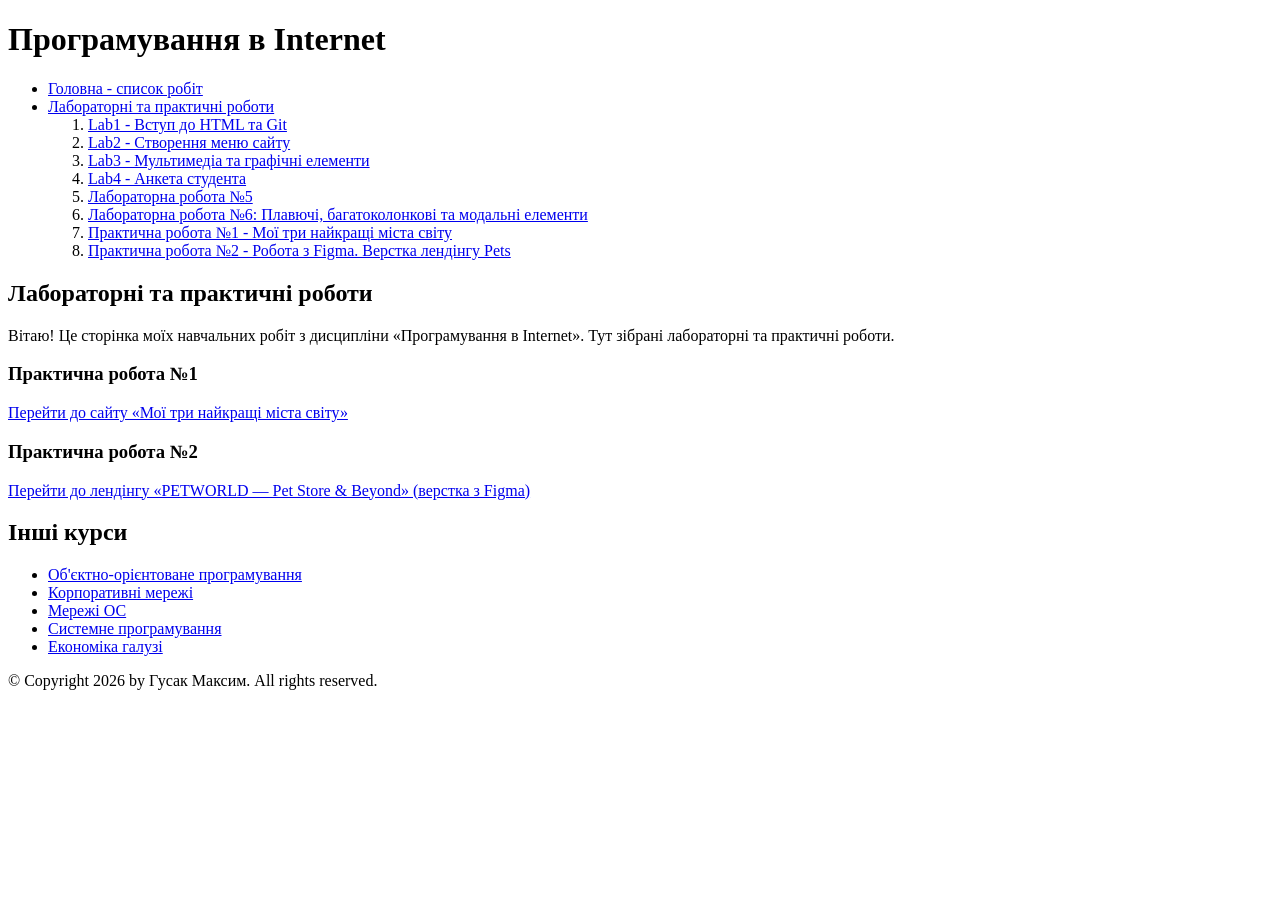
<file: index.html>
<!DOCTYPE html>
<html lang="uk">
<head>
    <meta charset="UTF-8">
    <meta name="viewport" content="width=device-width, initial-scale=1.0">
    <title>Головна - Список робіт студента</title>
</head>
<body>

    <header>
        <h1>Програмування в Internet</h1>

        <nav>
            <ul>
                <li><a href="index.html">Головна - список робіт</a></li>
                <li>
                    <a href="#labs-section">Лабораторні та практичні роботи</a>
                    <ol>
                        <li><a href="Lab1/index.html">Lab1 - Вступ до HTML та Git</a></li>
                        <li><a href="Lab2/index.html">Lab2 - Створення меню сайту</a></li>
                        <li><a href="Lab3/index.html">Lab3 - Мультимедіа та графічні елементи</a></li>
                        <li><a href="Lab4/index.html">Lab4 - Анкета студента</a></li>
                        <li><a href="Lab5/index.html">Лабораторна робота №5</a></li>
                        <li><a href="Lab6/index.html">Лабораторна робота №6: Плавючі, багатоколонкові та модальні елементи</a></li>
                        <li><a href="Prac1/index.html">Практична робота №1 - Мої три найкращі міста світу</a></li>
                        <li><a href="pw2/index.html">Практична робота №2 - Робота з Figma. Верстка лендінгу Pets</a></li>
                    </ol>
                </li>
            </ul>
        </nav>
    </header>

    <main>
        <article id="labs-section">
            <section>
                <h2>Лабораторні та практичні роботи</h2>
                <p>
                    Вітаю! Це сторінка моїх навчальних робіт
                    з дисципліни «Програмування в Internet».
                    Тут зібрані лабораторні та практичні роботи.
                </p>

                <h3>Практична робота №1</h3>
                <p>
                    <a href="Prac1/index.html">
                        Перейти до сайту «Мої три найкращі міста світу»
                    </a>
                </p>

                <h3>Практична робота №2</h3>
                <p>
                    <a href="pw2/index.html">
                        Перейти до лендінгу «PETWORLD — Pet Store &amp; Beyond» (верстка з Figma)
                    </a>
                </p>
            </section>
        </article>

        <aside>
            <h2>Інші курси</h2>
            <ul>
                <li><a href="https://w3schoolsua.github.io/java/java_oop.html#gsc.tab=0" target="_blank" rel="noopener noreferrer">Об'єктно-орієнтоване програмування</a></li>
                <li><a href="https://studfile.net/preview/5470625/page:3/" target="_blank" rel="noopener noreferrer">Корпоративні мережі</a></li>
                <li><a href="https://research.kr-labs.com.ua/osi-model/" target="_blank" rel="noopener noreferrer">Мережі ОС</a></li>
                <li><a href="https://foxminded.ua/systemne-prohramuvannia/" target="_blank" rel="noopener noreferrer">Системне програмування</a></li>
                <li><a href="https://ukrayinska.libretexts.org/%D0%A1%D0%BE%D1%86%D1%96%D0%B0%D0%BB%D1%8C%D0%BD%D1%96_%D0%BD%D0%B0%D1%83%D0%BA%D0%B8/%D0%95%D0%BA%D0%BE%D0%BD%D0%BE%D0%BC%D1%96%D0%BA%D0%B0/%D0%9A%D0%BD%D0%B8%D0%B3%D0%B0%3A_%D0%9F%D1%80%D0%B8%D0%BD%D1%86%D0%B8%D0%BF%D0%B8_%D0%BC%D0%B0%D0%BA%D1%80%D0%BE%D0%B5%D0%BA%D0%BE%D0%BD%D0%BE%D0%BC%D1%96%D0%BA%D0%B8/01%3A_%D0%95%D0%BA%D0%BE%D0%BD%D0%BE%D0%BC%D1%96%D0%BA%D0%B0/1.2%3A_%D0%93%D0%B0%D0%BB%D1%83%D0%B7%D1%8C_%D0%B5%D0%BA%D0%BE%D0%BD%D0%BE%D0%BC%D1%96%D0%BA%D0%B8" target="_blank" rel="noopener noreferrer">Економіка галузі</a></li>
            </ul>
        </aside>
    </main>

    <footer>
        <p>&copy; Copyright 2026 by Гусак Максим. All rights reserved.</p>
    </footer>

</body>
</html>
</file>
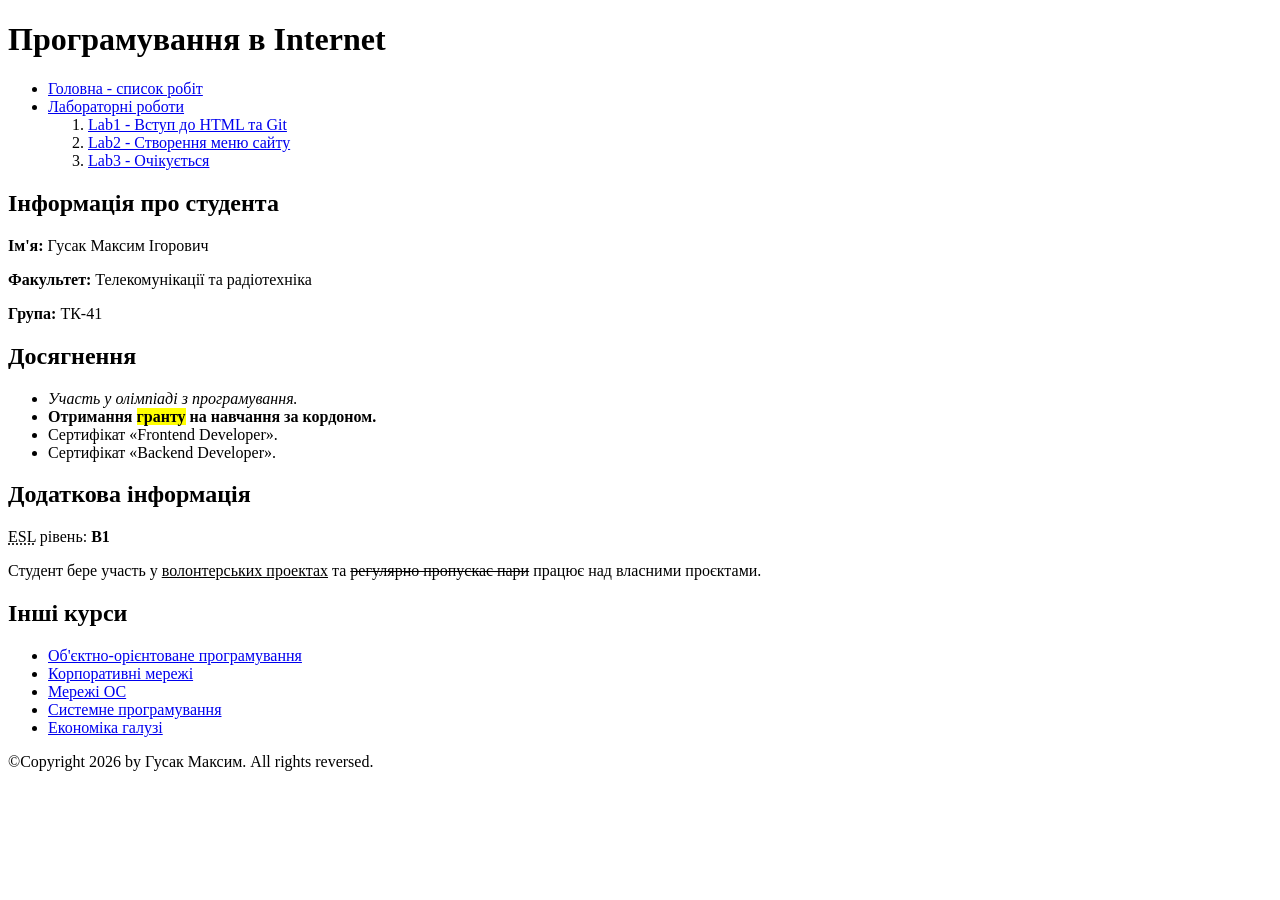
<file: Lab1/index.html>
<!DOCTYPE html>
<html lang="uk">
<head>
    <meta charset="UTF-8">
    <meta name="viewport" content="width=device-width, initial-scale=1.0">
    <title>Картка студента</title>
</head>
<body>

    <header>
        <h1>Програмування в Internet</h1>
        <nav>
            <ul>
                <li><a href="../index.html">Головна - список робіт</a></li>
                <li>
                    <a href="#labs-section">Лабораторні роботи</a>
                    <ol>
                        <li><a href="index.html">Lab1 - Вступ до HTML та Git</a></li>
                        <li><a href="../Lab2/index.html">Lab2 - Створення меню сайту</a></li>
                        <li><a href="#lab3">Lab3 - Очікується</a></li>
                    </ol>
                </li>
            </ul>
        </nav>
    </header>

    <main>
        <article id="labs-section">
            <section>
                <h2>Інформація про студента</h2>
                <p><strong>Ім'я:</strong> Гусак Максим Ігорович</p>
                <p><strong>Факультет:</strong> Телекомунікації та радіотехніка</p>
                <p><strong>Група:</strong> ТК-41</p>
            </section>

            <section>
                <h2>Досягнення</h2>
                <ul>
                    <li><em>Участь у олімпіаді з програмування.</em></li>
                    <li><strong>Отримання <mark>гранту</mark> на навчання за кордоном.</strong></li>
                    <li>Сертифікат <q>Frontend Developer</q>.</li>
                    <li>Сертифікат <q>Backend Developer</q>.</li>
                </ul>
            </section>

            <section>
                <h2>Додаткова інформація</h2>
                <p><abbr title="English as a Second Language">ESL</abbr> рівень: <strong>B1</strong></p>
                <p>Студент бере участь у <ins>волонтерських проектах</ins> та <del>регулярно пропускає пари</del> працює над власними проєктами.</p>
            </section>
        </article>

        <aside>
            <h2>Інші курси</h2>
            <ul>
                <li><a href="https://w3schoolsua.github.io/java/java_oop.html#gsc.tab=0" target="_blank">Об'єктно-орієнтоване програмування</a></li>
                <li><a href="https://studfile.net/preview/5470625/page:3/" target="_blank">Корпоративні мережі</a></li>
                <li><a href="https://research.kr-labs.com.ua/osi-model/" target="_blank">Мережі ОС</a></li>
                <li><a href="https://foxminded.ua/systemne-prohramuvannia/" target="_blank">Системне програмування</a></li>
                <li><a href="https://ukrayinska.libretexts.org/%D0%A1%D0%BE%D1%86%D1%96%D0%B0%D0%BB%D1%8C%D0%BD%D1%96_%D0%BD%D0%B0%D1%83%D0%BA%D0%B8/%D0%95%D0%BA%D0%BE%D0%BD%D0%BE%D0%BC%D1%96%D0%BA%D0%B0/%D0%9A%D0%BD%D0%B8%D0%B3%D0%B0%3A_%D0%9F%D1%80%D0%B8%D0%BD%D1%86%D0%B8%D0%BF%D0%B8_%D0%BC%D0%B0%D0%BA%D1%80%D0%BE%D0%B5%D0%BA%D0%BE%D0%BD%D0%BE%D0%BC%D1%96%D0%BA%D0%B8/01%3A_%D0%95%D0%BA%D0%BE%D0%BD%D0%BE%D0%BC%D1%96%D0%BA%D0%B0/1.2%3A_%D0%93%D0%B0%D0%BB%D1%83%D0%B7%D1%8C_%D0%B5%D0%BA%D0%BE%D0%BD%D0%BE%D0%BC%D1%96%D0%BA%D0%B8" target="_blank">Економіка галузі</a></li>
            </ul>
        </aside>
    </main>

    <footer>
        <p>&copy;Copyright 2026 by Гусак Максим. All rights reversed.</p>
    </footer>

</body>
</html>
</file>
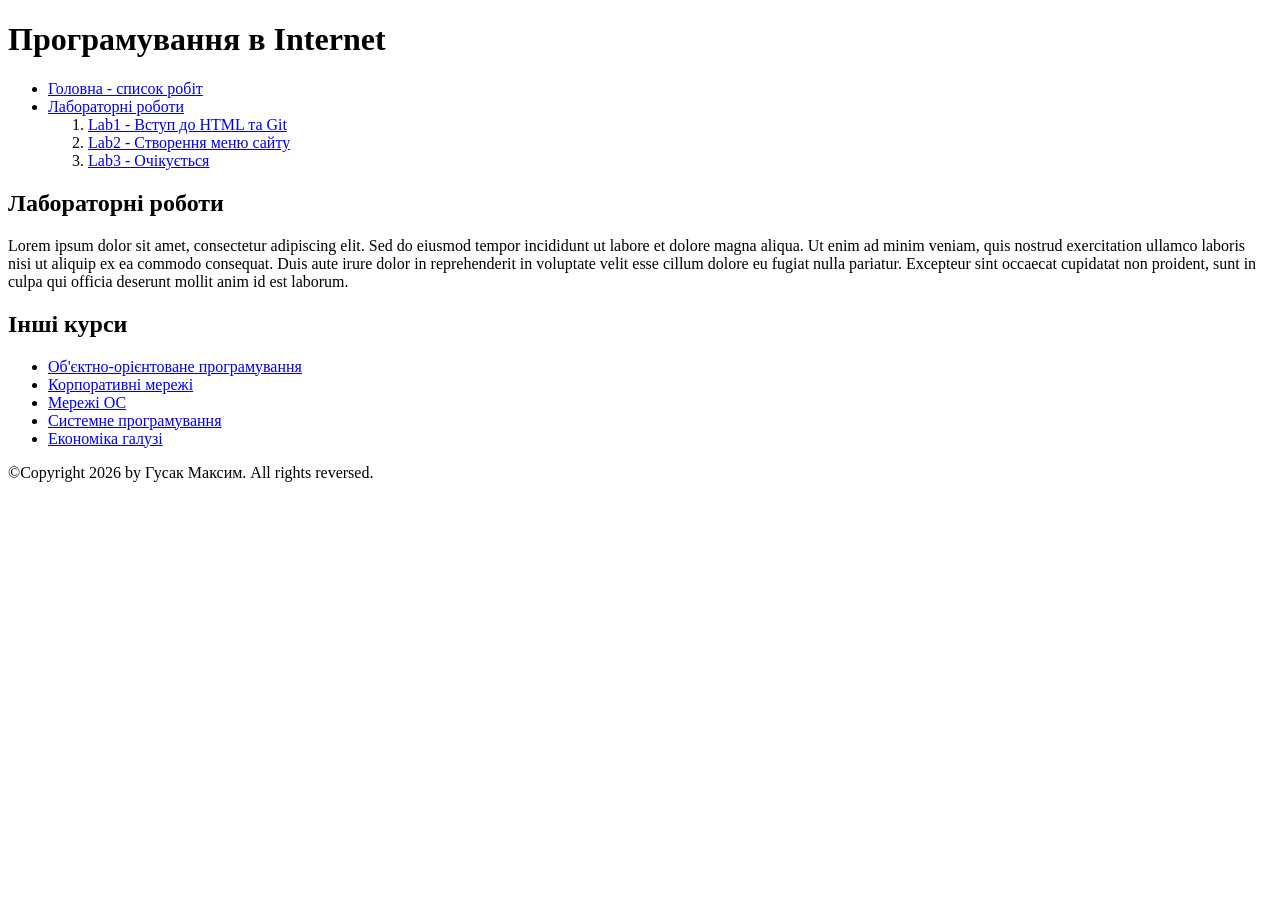
<file: Lab2/index.html>
<!DOCTYPE html>
<html lang="uk">
<head>
    <meta charset="UTF-8">
    <meta name="viewport" content="width=device-width, initial-scale=1.0">
    <title>Лабораторна робота №2 - Створення меню сайту</title>
</head>
<body>

    <header>
        <h1>Програмування в Internet</h1>
        <nav>
            <ul>
                <li><a href="../index.html">Головна - список робіт</a></li>
                <li>
                    <a href="#labs-section">Лабораторні роботи</a>
                    <ol>
                        <li><a href="../Lab1/index.html">Lab1 - Вступ до HTML та Git</a></li>
                        <li><a href="index.html">Lab2 - Створення меню сайту</a></li>
                        <li><a href="#lab3">Lab3 - Очікується</a></li>
                    </ol>
                </li>
            </ul>
        </nav>
    </header>

    <main>
        <article id="labs-section">
            <section>
                <h2>Лабораторні роботи</h2>
                <p>Lorem ipsum dolor sit amet, consectetur adipiscing elit. Sed do eiusmod tempor incididunt ut labore et dolore magna aliqua. Ut enim ad minim veniam, quis nostrud exercitation ullamco laboris nisi ut aliquip ex ea commodo consequat. Duis aute irure dolor in reprehenderit in voluptate velit esse cillum dolore eu fugiat nulla pariatur. Excepteur sint occaecat cupidatat non proident, sunt in culpa qui officia deserunt mollit anim id est laborum.</p>
            </section>
        </article>

        <aside>
            <h2>Інші курси</h2>
            <ul>
                <li><a href="https://w3schoolsua.github.io/java/java_oop.html#gsc.tab=0" target="_blank">Об'єктно-орієнтоване програмування</a></li>
                <li><a href="https://studfile.net/preview/5470625/page:3/" target="_blank">Корпоративні мережі</a></li>
                <li><a href="https://research.kr-labs.com.ua/osi-model/" target="_blank">Мережі ОС</a></li>
                <li><a href="https://foxminded.ua/systemne-prohramuvannia/" target="_blank">Системне програмування</a></li>
                <li><a href="https://ukrayinska.libretexts.org/%D0%A1%D0%BE%D1%86%D1%96%D0%B0%D0%BB%D1%8C%D0%BD%D1%96_%D0%BD%D0%B0%D1%83%D0%BA%D0%B8/%D0%95%D0%BA%D0%BE%D0%BD%D0%BE%D0%BC%D1%96%D0%BA%D0%B0/%D0%9A%D0%BD%D0%B8%D0%B3%D0%B0%3A_%D0%9F%D1%80%D0%B8%D0%BD%D1%86%D0%B8%D0%BF%D0%B8_%D0%BC%D0%B0%D0%BA%D1%80%D0%BE%D0%B5%D0%BA%D0%BE%D0%BD%D0%BE%D0%BC%D1%96%D0%BA%D0%B8/01%3A_%D0%95%D0%BA%D0%BE%D0%BD%D0%BE%D0%BC%D1%96%D0%BA%D0%B0/1.2%3A_%D0%93%D0%B0%D0%BB%D1%83%D0%B7%D1%8C_%D0%B5%D0%BA%D0%BE%D0%BD%D0%BE%D0%BC%D1%96%D0%BA%D0%B8" target="_blank">Економіка галузі</a></li>
            </ul>
        </aside>
    </main>

    <footer>
        <p>&copy;Copyright 2026 by Гусак Максим. All rights reversed.</p>
    </footer>

</body>
</html>
</file>
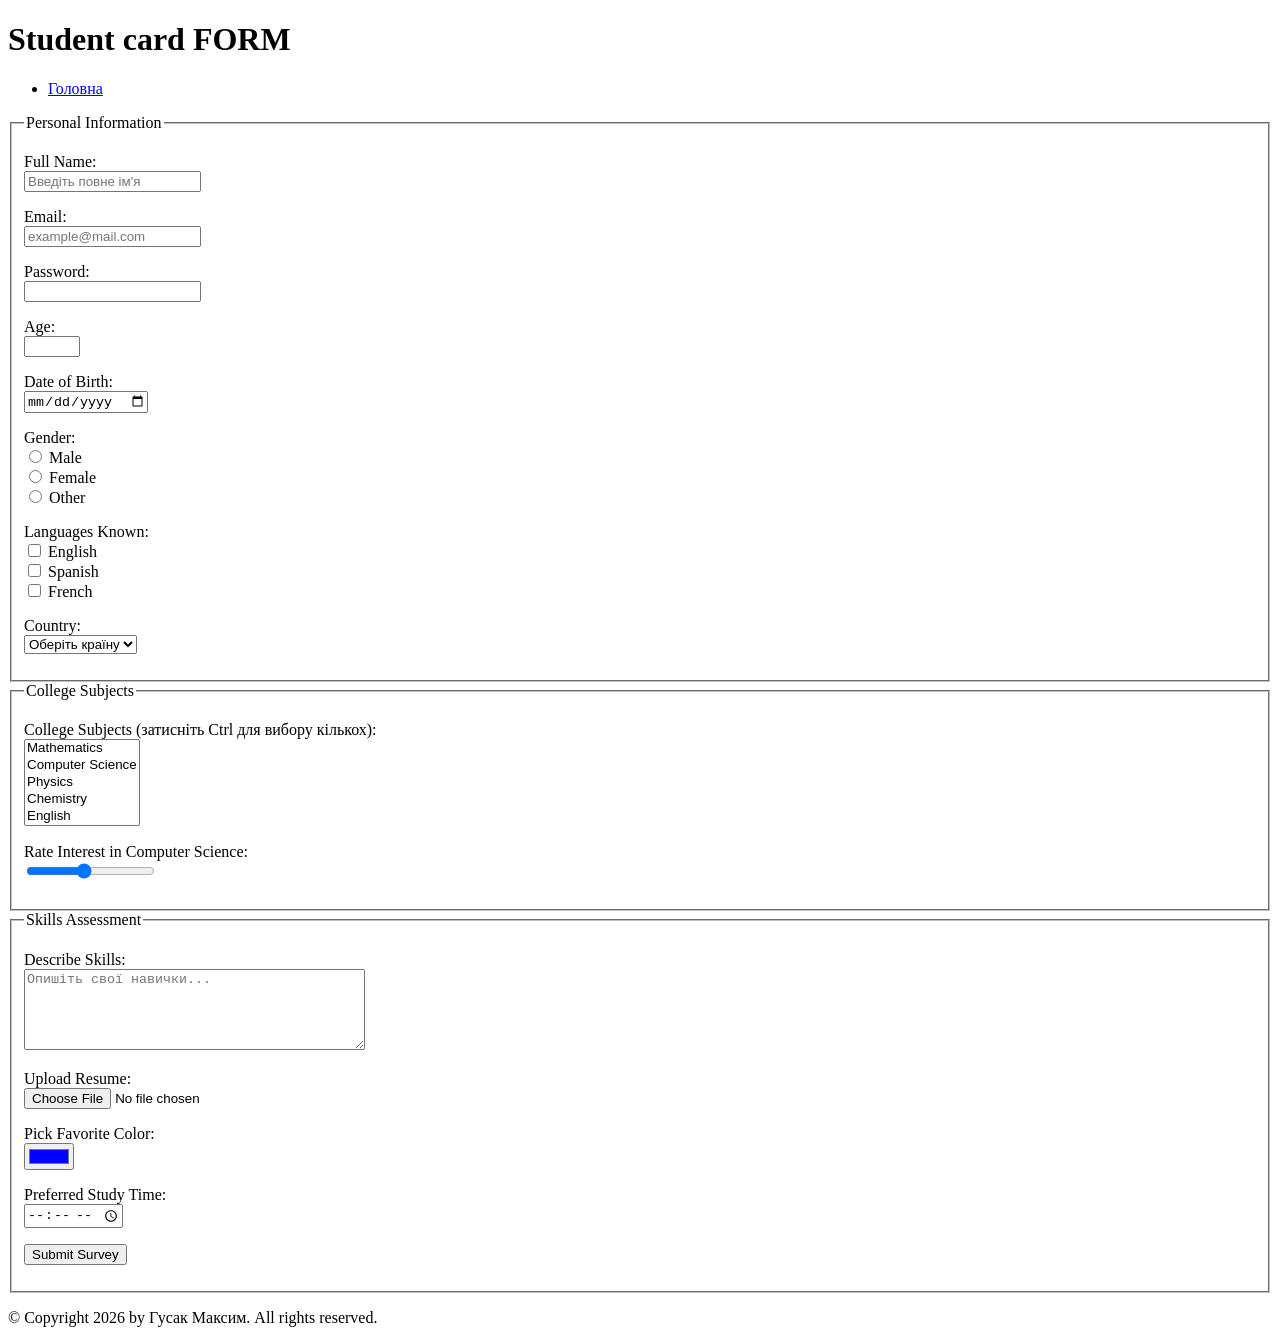
<file: Lab4/index.html>
<!DOCTYPE html>
<html lang="uk">
<head>
    <meta charset="UTF-8">
    <meta name="viewport" content="width=device-width, initial-scale=1.0">
    <title>Lab 4 - Анкета студента</title>
</head>
<body>

    <header>
        <h1>Student card FORM</h1>
        <nav>
            <ul>
                <li><a href="../index.html">Головна</a></li>
            </ul>
        </nav>
    </header>

    <main>
        <section>
            <form action="#" method="post" enctype="multipart/form-data">
                
                <fieldset>
                    <legend>Personal Information</legend>
                    
                    <p>
                        <label for="fullname">Full Name:</label><br>
                        <input type="text" id="fullname" name="fullname" placeholder="Введіть повне ім'я" required>
                    </p>

                    <p>
                        <label for="email">Email:</label><br>
                        <input type="email" id="email" name="email" placeholder="example@mail.com" required>
                    </p>

                    <p>
                        <label for="password">Password:</label><br>
                        <input type="password" id="password" name="password" required>
                    </p>

                    <p>
                        <label for="age">Age:</label><br>
                        <input type="number" id="age" name="age" min="16" max="100">
                    </p>

                    <p>
                        <label for="dob">Date of Birth:</label><br>
                        <input type="date" id="dob" name="dob">
                    </p>

                    <p>
                        <label>Gender:</label><br>
                        <input type="radio" id="gender_male" name="gender" value="Male">
                        <label for="gender_male">Male</label><br>
                        <input type="radio" id="gender_female" name="gender" value="Female">
                        <label for="gender_female">Female</label><br>
                        <input type="radio" id="gender_other" name="gender" value="Other">
                        <label for="gender_other">Other</label>
                    </p>

                    <p>
                        <label>Languages Known:</label><br>
                        <input type="checkbox" id="lang_en" name="languages" value="English">
                        <label for="lang_en">English</label><br>
                        <input type="checkbox" id="lang_es" name="languages" value="Spanish">
                        <label for="lang_es">Spanish</label><br>
                        <input type="checkbox" id="lang_fr" name="languages" value="French">
                        <label for="lang_fr">French</label>
                    </p>

                    <p>
                        <label for="country">Country:</label><br>
                        <select id="country" name="country">
                            <option value="">Оберіть країну</option>
                            <option value="Ukraine">Ukraine</option>
                            <option value="USA">USA</option>
                            <option value="UK">UK</option>
                            <option value="Germany">Germany</option>
                        </select>
                    </p>
                </fieldset>

                <fieldset>
                    <legend>College Subjects</legend>
                    
                    <p>
                        <label for="subjects">College Subjects (затисніть Ctrl для вибору кількох):</label><br>
                        <select id="subjects" name="subjects" multiple size="5">
                            <option value="Mathematics">Mathematics</option>
                            <option value="Computer Science">Computer Science</option>
                            <option value="Physics">Physics</option>
                            <option value="Chemistry">Chemistry</option>
                            <option value="English">English</option>
                        </select>
                    </p>

                    <p>
                        <label for="interest">Rate Interest in Computer Science:</label><br>
                        <input type="range" id="interest" name="interest" min="1" max="10" value="5">
                    </p>
                </fieldset>


                <fieldset>
                    <legend>Skills Assessment</legend>

                    <p>
                        <label for="skills">Describe Skills:</label><br>
                        <textarea id="skills" name="skills" rows="5" cols="40" placeholder="Опишіть свої навички..."></textarea>
                    </p>

                    <p>
                        <label for="resume">Upload Resume:</label><br>
                        <input type="file" id="resume" name="resume" accept=".pdf,.doc,.docx">
                    </p>

                    <p>
                        <label for="favcolor">Pick Favorite Color:</label><br>
                        <input type="color" id="favcolor" name="favcolor" value="#0000ff">
                    </p>

                    <p>
                        <label for="studytime">Preferred Study Time:</label><br>
                        <input type="time" id="studytime" name="studytime">
                    </p>

                    <p>
                        <input type="submit" value="Submit Survey">
                    </p>
                </fieldset>

            </form>
        </section>
    </main>

    <footer>
        <p>&copy; Copyright 2026 by Гусак Максим. All rights reserved.</p>
    </footer>

</body>
</html>
</file>
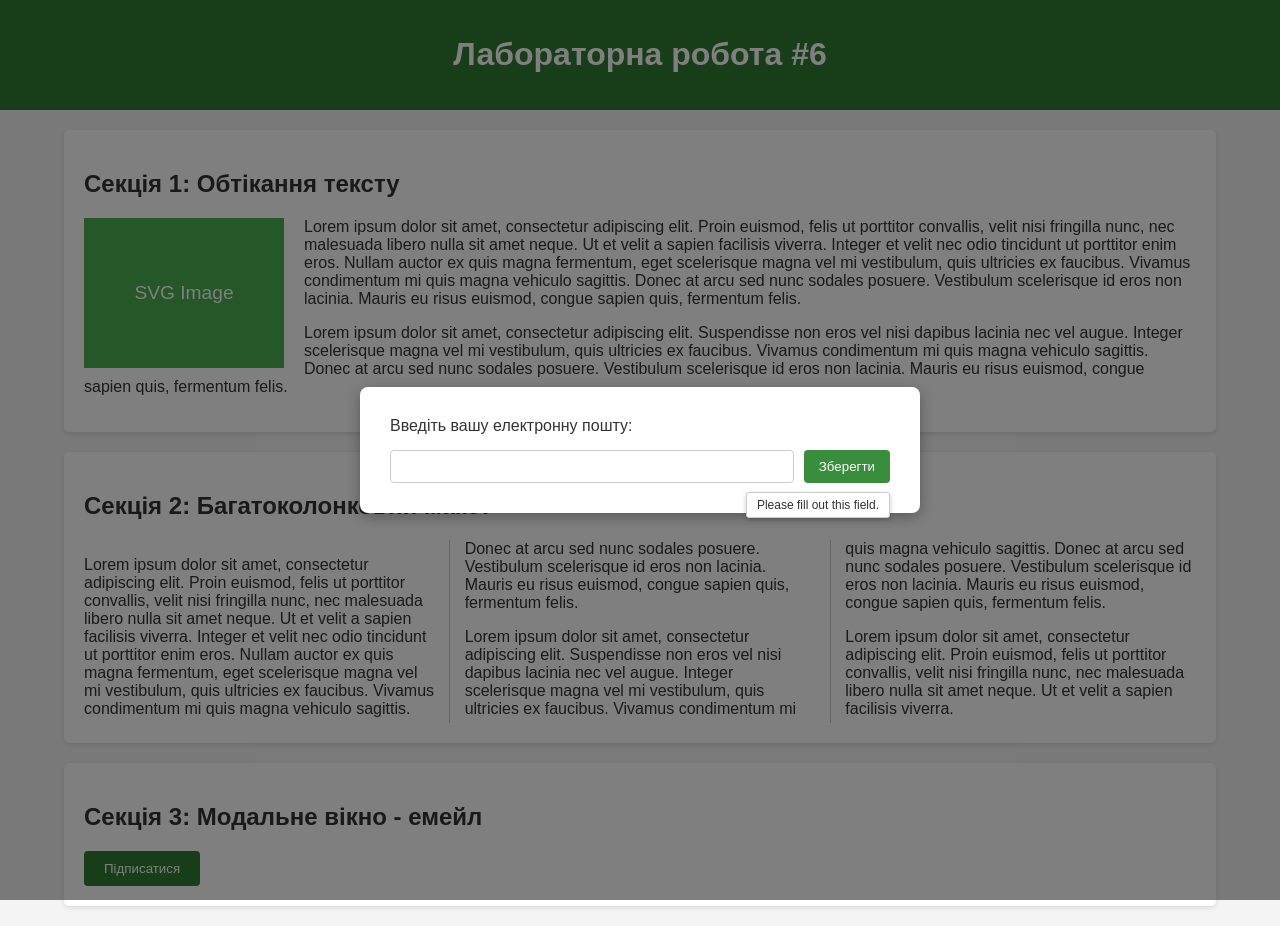
<file: Lab6/index.html>
<!DOCTYPE html>
<html lang="uk">
<head>
    <meta charset="UTF-8">
    <meta name="viewport" content="width=device-width, initial-scale=1.0">
    <title>Лабораторна робота №6 - Плавючі, багатоколонкові та модальні елементи</title>
    <link rel="stylesheet" href="css/styles.css">
</head>
<body>
    <header class="main-header">
        <h1>Лабораторна робота #6</h1>
    </header>

    <main class="container">
   
        <section class="section">
            <h2>Секція 1: Обтікання тексту</h2>
            <div class="clearfix">
                <img src="img/image.svg" alt="SVG Image" class="float-img">
                <p>Lorem ipsum dolor sit amet, consectetur adipiscing elit. Proin euismod, felis ut porttitor convallis, velit nisi fringilla nunc, nec malesuada libero nulla sit amet neque. Ut et velit a sapien facilisis viverra. Integer et velit nec odio tincidunt ut porttitor enim eros. Nullam auctor ex quis magna fermentum, eget scelerisque magna vel mi vestibulum, quis ultricies ex faucibus. Vivamus condimentum mi quis magna vehiculo sagittis. Donec at arcu sed nunc sodales posuere. Vestibulum scelerisque id eros non lacinia. Mauris eu risus euismod, congue sapien quis, fermentum felis.</p>
                <p>Lorem ipsum dolor sit amet, consectetur adipiscing elit. Suspendisse non eros vel nisi dapibus lacinia nec vel augue. Integer scelerisque magna vel mi vestibulum, quis ultricies ex faucibus. Vivamus condimentum mi quis magna vehiculo sagittis. Donec at arcu sed nunc sodales posuere. Vestibulum scelerisque id eros non lacinia. Mauris eu risus euismod, congue sapien quis, fermentum felis.</p>
            </div>
        </section>

        <!-- Секція 2: Багатоколонковий макет -->
        <section class="section">
            <h2>Секція 2: Багатоколонковий макет</h2>
            <div class="multicolumn">
                <p>Lorem ipsum dolor sit amet, consectetur adipiscing elit. Proin euismod, felis ut porttitor convallis, velit nisi fringilla nunc, nec malesuada libero nulla sit amet neque. Ut et velit a sapien facilisis viverra. Integer et velit nec odio tincidunt ut porttitor enim eros. Nullam auctor ex quis magna fermentum, eget scelerisque magna vel mi vestibulum, quis ultricies ex faucibus. Vivamus condimentum mi quis magna vehiculo sagittis. Donec at arcu sed nunc sodales posuere. Vestibulum scelerisque id eros non lacinia. Mauris eu risus euismod, congue sapien quis, fermentum felis.</p>
                <p>Lorem ipsum dolor sit amet, consectetur adipiscing elit. Suspendisse non eros vel nisi dapibus lacinia nec vel augue. Integer scelerisque magna vel mi vestibulum, quis ultricies ex faucibus. Vivamus condimentum mi quis magna vehiculo sagittis. Donec at arcu sed nunc sodales posuere. Vestibulum scelerisque id eros non lacinia. Mauris eu risus euismod, congue sapien quis, fermentum felis.</p>
                <p>Lorem ipsum dolor sit amet, consectetur adipiscing elit. Proin euismod, felis ut porttitor convallis, velit nisi fringilla nunc, nec malesuada libero nulla sit amet neque. Ut et velit a sapien facilisis viverra.</p>
            </div>
        </section>

        <section class="section">
            <h2>Секція 3: Модальне вікно - емейл</h2>
            <button id="openModalBtn" class="btn">Підписатися</button>
        </section>
    </main>

    <div id="modalOverlay" class="modal-overlay">
        <div class="modal-content">
            <form>
                <label for="email">Введіть вашу електронну пошту:</label>
                <div class="form-group">
                    <input type="email" id="email" required placeholder="">
                    <button type="submit" class="btn-submit">Зберегти</button>
                    <div class="tooltip">Please fill out this field.</div>
                </div>
            </form>
        </div>
    </div>
</body>
</html>
</file>
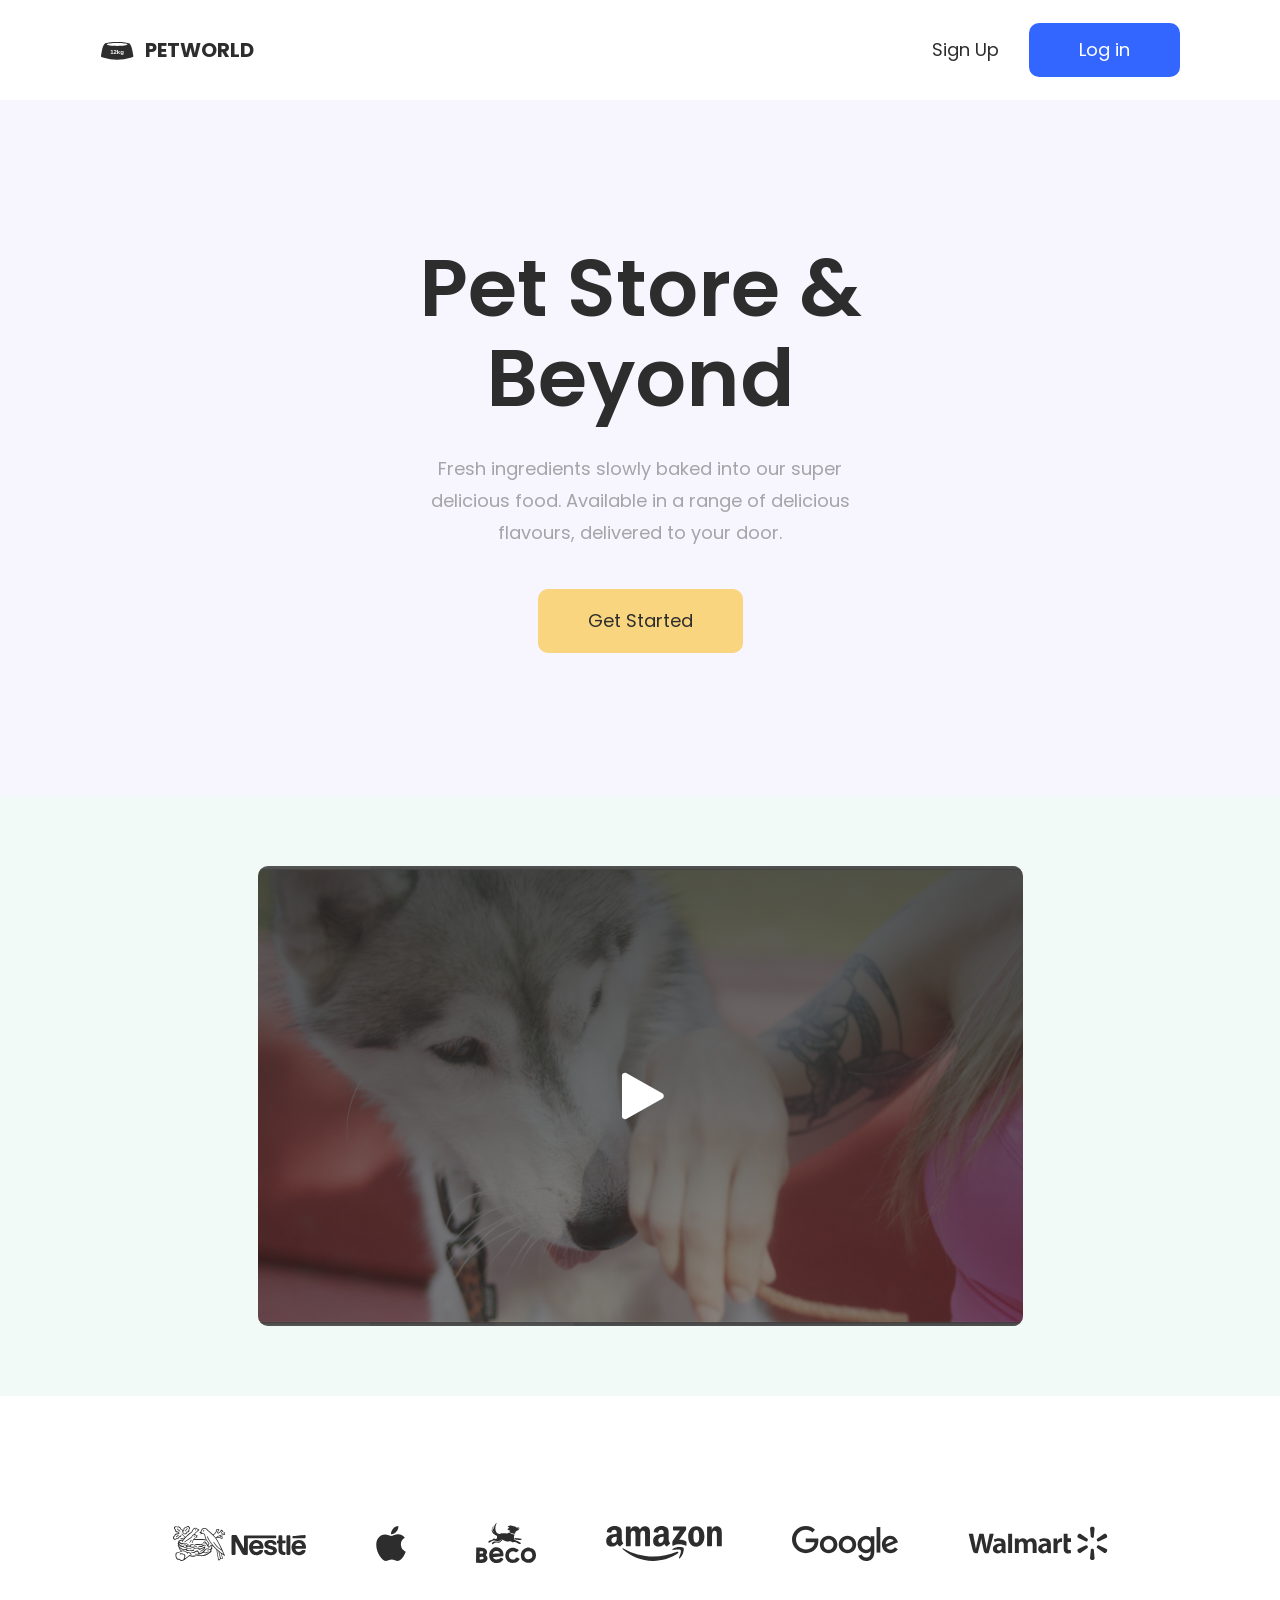
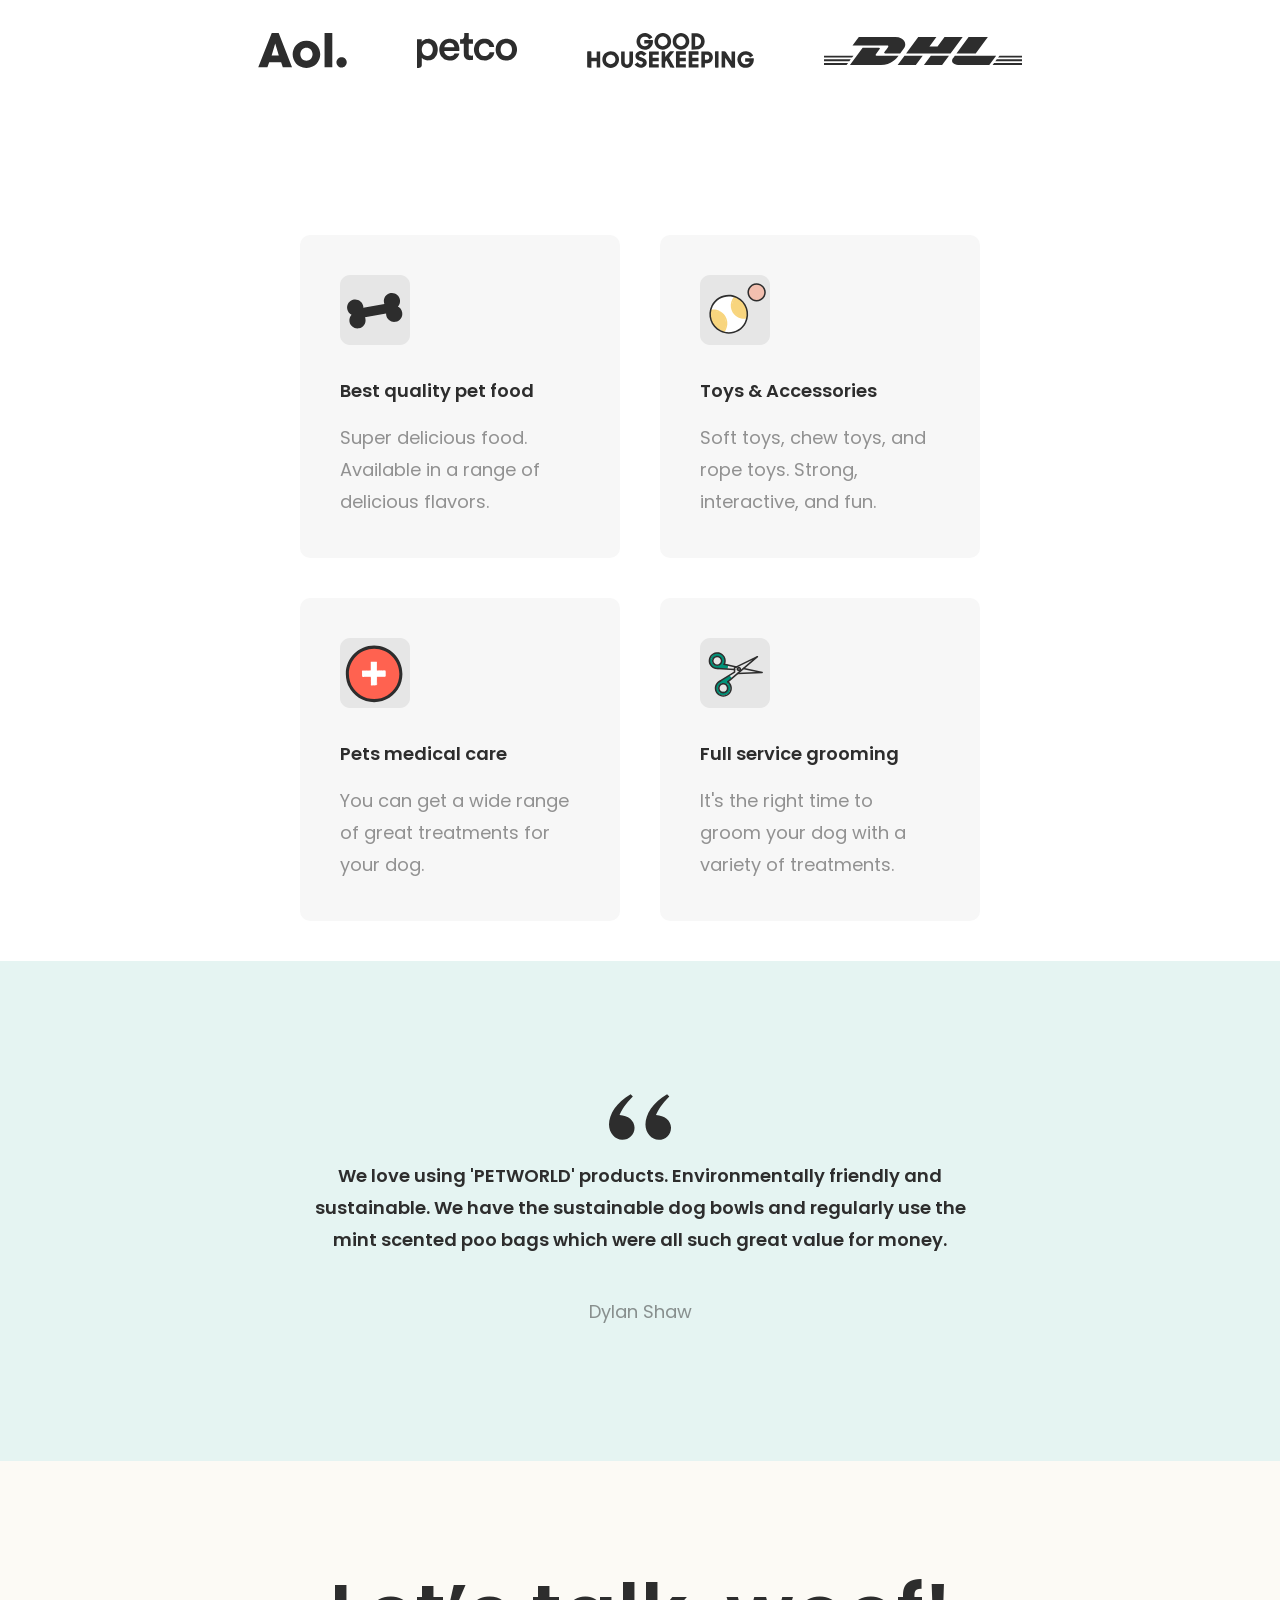
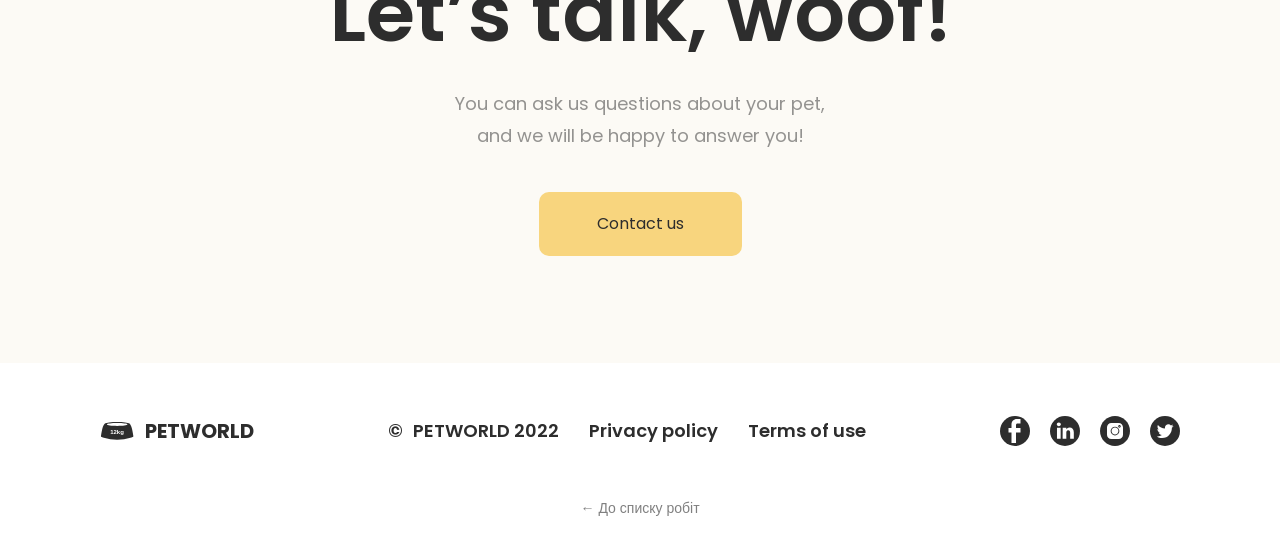
<file: pw2/index.html>
<!DOCTYPE html>
<html lang="en">
<head>
    <meta charset="UTF-8">
    <meta name="viewport" content="width=device-width, initial-scale=1.0">
    <meta name="description" content="PETWORLD — Pet Store & Beyond. Практична робота №2: верстка лендінгу Pets за макетом Figma.">
    <title>PETWORLD | Pet Store &amp; Beyond</title>
    <link rel="icon" href="assets/logo.svg" type="image/svg+xml">
    <link rel="preconnect" href="https://fonts.googleapis.com">
    <link rel="preconnect" href="https://fonts.gstatic.com" crossorigin>
    <link href="https://fonts.googleapis.com/css2?family=Poppins:wght@400;600;700&display=swap" rel="stylesheet">
    <link rel="stylesheet" href="css/style.css">
</head>
<body>


    <header class="top-bar">
        <a class="logo" href="index.html" aria-label="PETWORLD — на головну">
            <img src="assets/logo.svg" alt="" width="35" height="35">
            <span class="logo__text">Petworld</span>
        </a>

        <nav class="top-bar__actions" aria-label="Обліковий запис">
            <a class="top-bar__link" href="#cta">Sign Up</a>
            <a class="btn btn--blue" href="#cta">Log in</a>
        </nav>
    </header>

    <main>
    
        <section class="hero">
            <div class="hero__content">
                <h1 class="hero__title">Pet Store &amp; Beyond</h1>
                <p class="hero__subtitle">Fresh ingredients slowly baked into our super delicious food. Available in a range of delicious flavours, delivered to your door.</p>
                <a class="btn btn--yellow" href="#features">Get Started</a>
            </div>
        </section>


        <section class="video" aria-label="Відео про магазин">
            <div class="video__frame">
                <img class="video__cover" src="assets/video-cover@2x.jpg" alt="Відео: як ми готуємо корм для тварин" width="765" height="460">
                <button class="video__play" type="button" aria-label="Відтворити відео">
                    <img src="assets/play.svg" alt="" width="51" height="46">
                </button>
            </div>
        </section>


        <section class="logos" aria-label="Наші партнери">
            <ul class="logos__row">
                <li><img src="assets/logo-nestle.svg" alt="Nestlé" width="133" height="35"></li>
                <li><img src="assets/logo-apple.svg" alt="Apple" width="30" height="35"></li>
                <li><img src="assets/logo-beco.svg" alt="Beco" width="60" height="40"></li>
                <li><img src="assets/logo-amazon.svg" alt="Amazon" width="116" height="35"></li>
                <li><img src="assets/logo-google.svg" alt="Google" width="106" height="35"></li>
                <li><img src="assets/logo-walmart.svg" alt="Walmart" width="140" height="35"></li>
            </ul>
            <ul class="logos__row">
                <li><img src="assets/logo-aol.svg" alt="Aol." width="89" height="35"></li>
                <li><img src="assets/logo-petco.svg" alt="Petco" width="100" height="35"></li>
                <li><img src="assets/logo-goodhousekeeping.svg" alt="Good Housekeeping" width="167" height="35"></li>
                <li><img src="assets/logo-dhl.svg" alt="DHL" width="198" height="28"></li>
            </ul>
        </section>


        <section class="features" id="features" aria-label="Наші послуги">
            <div class="features__grid">
                <article class="card">
                    <img class="card__icon" src="assets/icon-food.svg" alt="" width="70" height="70">
                    <div class="card__text">
                        <h2 class="card__title">Best quality pet food</h2>
                        <p class="card__subtitle">Super delicious food. Available in a range of delicious flavors.</p>
                    </div>
                </article>

                <article class="card">
                    <img class="card__icon" src="assets/icon-toys.svg" alt="" width="70" height="70">
                    <div class="card__text">
                        <h2 class="card__title">Toys &amp; Accessories</h2>
                        <p class="card__subtitle">Soft toys, chew toys, and rope toys. Strong, interactive, and fun.</p>
                    </div>
                </article>

                <article class="card">
                    <img class="card__icon" src="assets/icon-medical.svg" alt="" width="70" height="70">
                    <div class="card__text">
                        <h2 class="card__title">Pets medical care</h2>
                        <p class="card__subtitle">You can get a wide range of great treatments for your dog.</p>
                    </div>
                </article>

                <article class="card">
                    <img class="card__icon" src="assets/icon-grooming.svg" alt="" width="70" height="70">
                    <div class="card__text">
                        <h2 class="card__title">Full service grooming</h2>
                        <p class="card__subtitle">It's the right time to groom your dog with a variety of treatments.</p>
                    </div>
                </article>
            </div>
        </section>

        <!-- User Feedback 1280px: відгук -->
        <section class="feedback" aria-label="Відгук клієнта">
            <figure class="feedback__content">
                <img class="feedback__icon" src="assets/quote.svg" alt="" width="62" height="46">
                <blockquote class="feedback__text">
                    <p>We love using 'PETWORLD' products. Environmentally friendly and sustainable. We have the sustainable dog bowls and regularly use the mint scented poo bags which were all such great value for money.</p>
                </blockquote>
                <figcaption class="feedback__author">Dylan Shaw</figcaption>
            </figure>
        </section>

 
        <section class="cta" id="cta">
            <div class="cta__text">
                <h2 class="cta__title">Let’s talk, woof!</h2>
                <p class="cta__subtitle">You can ask us questions about your pet, and we will be happy to answer you!</p>
            </div>
            <a class="btn btn--yellow btn--small-text" href="mailto:info@petworld.example">Contact us</a>
        </section>
    </main>

    <footer class="footer">
        <a class="logo" href="index.html" aria-label="PETWORLD — на головну">
            <img src="assets/logo.svg" alt="" width="35" height="35">
            <span class="logo__text">Petworld</span>
        </a>

        <ul class="footer__links">
            <li class="footer__copy"><span class="footer__copy-sign">&copy;</span> PETWORLD 2022</li>
            <li><a href="#">Privacy policy</a></li>
            <li><a href="#">Terms of use</a></li>
        </ul>

        <ul class="footer__socials" aria-label="Соцмережі">
            <li><a href="#" aria-label="Facebook"><img src="assets/facebook.svg" alt="" width="30" height="30"></a></li>
            <li><a href="#" aria-label="LinkedIn"><img src="assets/linkedin.svg" alt="" width="30" height="30"></a></li>
            <li><a href="#" aria-label="Instagram"><img src="assets/instagram.svg" alt="" width="30" height="30"></a></li>
            <li><a href="#" aria-label="Twitter"><img src="assets/twitter.svg" alt="" width="30" height="30"></a></li>
        </ul>
    </footer>

    <p class="back-link"><a href="../index.html">← До списку робіт</a></p>

</body>
</html>
</file>
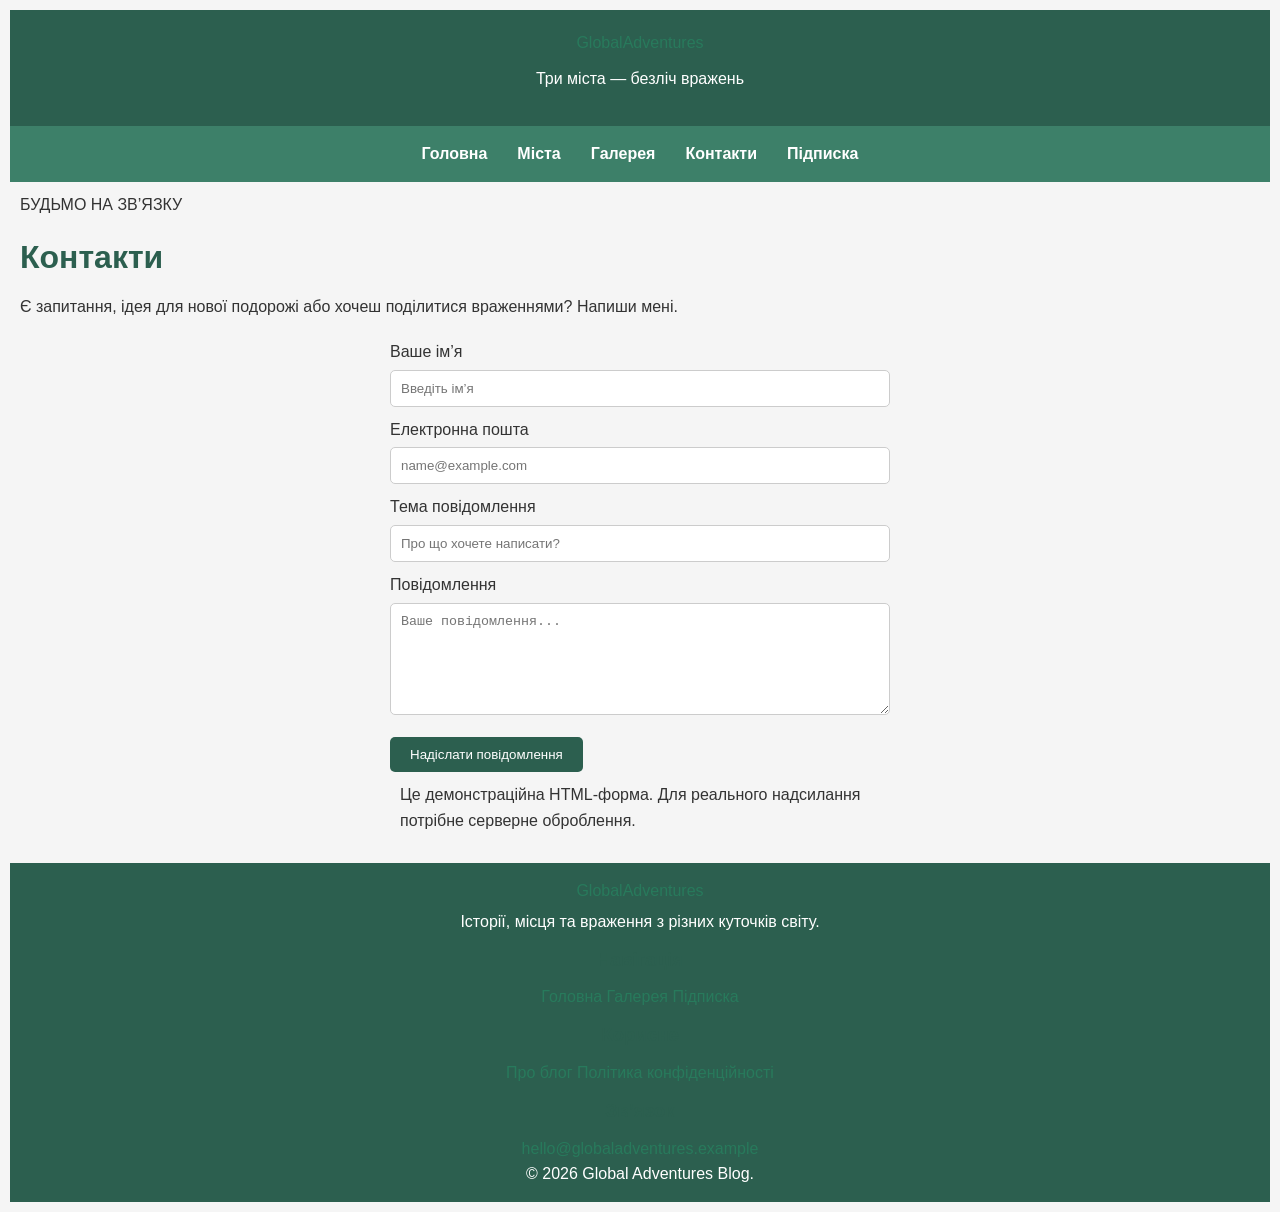
<file: Prac1/contact.html>
<!DOCTYPE html>
<html lang="uk">
<head>
    <meta charset="UTF-8">
    <meta name="viewport" content="width=device-width, initial-scale=1.0">
    <title>Контакти | Global Adventures</title>
    <link rel="icon" href="favicon.svg" type="image/svg+xml">
    <link rel="stylesheet" href="css/style.css">
</head>
<body>

<header class="site-header">
    <div class="container header-inner">
        <a class="logo" href="index.html">Global<span>Adventures</span></a>
        <p class="header-note">Три міста — безліч вражень</p>
    </div>
</header>

<nav class="main-nav" aria-label="Головна навігація">
    <div class="container">
        <ul>
            <li><a href="index.html">Головна</a></li>
            <li><a href="index.html#cities">Міста</a></li>
            <li><a href="gallery.html">Галерея</a></li>
            <li><a class="active" href="contact.html">Контакти</a></li>
            <li><a href="subscribe.html">Підписка</a></li>
        </ul>
    </div>
</nav>

<main class="container section form-page" id="contact">
    <div class="section-heading">
        <p class="eyebrow">БУДЬМО НА ЗВ’ЯЗКУ</p>
        <h1>Контакти</h1>
        <p>Є запитання, ідея для нової подорожі або хочеш поділитися враженнями? Напиши мені.</p>
    </div>

    <form class="site-form" action="#" method="post">

        <div class="form-group">
            <label for="name">Ваше ім’я</label>
            <input
                type="text"
                id="name"
                name="name"
                placeholder="Введіть ім’я"
                required
            >
        </div>

        <div class="form-group">
            <label for="email">Електронна пошта</label>
            <input
                type="email"
                id="email"
                name="email"
                placeholder="name@example.com"
                required
            >
        </div>

        <div class="form-group">
            <label for="subject">Тема повідомлення</label>
            <input
                type="text"
                id="subject"
                name="subject"
                placeholder="Про що хочете написати?"
                required
            >
        </div>

        <div class="form-group">
            <label for="message">Повідомлення</label>
            <textarea
                id="message"
                name="message"
                rows="6"
                placeholder="Ваше повідомлення..."
                required
            ></textarea>
        </div>

        <button class="button" type="submit">Надіслати повідомлення</button>

        <p class="form-note">
            Це демонстраційна HTML-форма. Для реального надсилання потрібне серверне оброблення.
        </p>

    </form>
</main>

<footer class="site-footer">
    <div class="container footer-grid">

        <div>
            <a class="logo footer-logo" href="index.html">Global<span>Adventures</span></a>
            <p>Історії, місця та враження з різних куточків світу.</p>
        </div>

        <div>
            <h3>Навігація</h3>
            <a href="index.html">Головна</a>
            <a href="gallery.html">Галерея</a>
            <a href="subscribe.html">Підписка</a>
        </div>

        <div>
            <h3>Корисне</h3>
            <a href="#">Про блог</a>
            <a href="#">Політика конфіденційності</a>
        </div>

        <div>
            <h3>Зв’язок</h3>
            <a href="mailto:hello@globaladventures.example">
                hello@globaladventures.example
            </a>
        </div>

    </div>

    <div class="container copyright">
        © 2026 Global Adventures Blog.
    </div>
</footer>

</body>
</html>
</file>
<file: Lab6/css/styles.css>
body {
    font-family: Arial, sans-serif;
    margin: 0; padding: 0;
    background-color: #f4f4f4; color: #333;
}
.main-header {
    background-color: #2e7d32; color: white;
    text-align: center; padding: 15px; margin-bottom: 20px;
}
.container {
    width: 90%; max-width: 1200px; margin: 0 auto;
}
.section {
    background: white; padding: 20px;
    margin-bottom: 20px; border-radius: 5px;
    box-shadow: 0 2px 5px rgba(0,0,0,0.1);
}
.float-img {
    float: left; width: 200px; height: 150px;
    background-color: #2e7d32; margin-right: 20px;
    margin-bottom: 10px;
    object-fit: cover;
}
.clearfix::after {
    content: ""; clear: both; display: table;
}
.multicolumn {
    column-count: 3; column-gap: 30px;
    column-rule: 1px solid #ccc;
}
.btn {
    background-color: #2e7d32; color: white;
    padding: 10px 20px; border: none;
    border-radius: 4px; cursor: pointer;
}
.btn:hover { background-color: #1b5e20; }
.modal-overlay {
    display: flex; position: fixed;
    top: 0; left: 0; width: 100%; height: 100%;
    background-color: rgba(0, 0, 0, 0.5);
    justify-content: center; align-items: center;
    z-index: 1000;
}
.modal-content {
    background: white; padding: 30px;
    border-radius: 8px; width: 500px;
    box-shadow: 0 4px 15px rgba(0,0,0,0.3);
    position: relative;
}
.form-group {
    display: flex; gap: 10px; margin-top: 15px;
    position: relative;
}
.form-group input[type="email"] {
    flex: 1; padding: 8px;
    border: 1px solid #ccc; border-radius: 4px;
}
.btn-submit {
    background-color: #388e3c; color: white;
    border: none; padding: 8px 15px;
    border-radius: 4px; cursor: pointer;
}
.tooltip {
    position: absolute; bottom: -35px; right: 0;
    background: white; border: 1px solid #ccc;
    padding: 5px 10px; font-size: 12px;
    box-shadow: 0 2px 5px rgba(0,0,0,0.2);
    border-radius: 3px;
}
</file>
<file: pw2/css/style.css>
/* =========================================================
   Практична робота №2 — Верстка лендінгу «Pets» (Figma: Landing Page UI Kit)
   Значення кольорів, шрифтів і відступів взято з панелі Properties макету
   (фрейми «Pets 1280px» та «Pets 360px»).
   ========================================================= */

/* ---------- Змінні (Color styles / Text styles макету) ---------- */
:root {
    --color-text: #2D2D2D;      /* Text color */
    --color-blue: #3366FF;      /* Blue */
    --color-yellow: #F8D57E;    /* Yellow */
    --color-white: #FFFFFF;
    --bg-hero: #F7F5FD;         /* Header 1280px */
    --bg-video: #F2FAF8;        /* Video 1280px */
    --bg-card: #F7F7F7;         /* Feature card */
    --bg-feedback: #E5F4F2;     /* User Feedback (Pets) */
    --bg-cta: #FCFAF5;          /* Off white */

    --font: 'Poppins', sans-serif;
    --radius: 10px;
    --side-padding: 100px;      /* відступ від краю фрейму 1280px */
}

/* ---------- Скидання стилів ---------- */
*,
*::before,
*::after {
    margin: 0;
    padding: 0;
    box-sizing: border-box;
}

html {
    scroll-behavior: smooth;
}

body {
    font-family: var(--font);
    font-size: 18px;            /* Body Text 18px - Regular */
    line-height: 32px;
    font-weight: 400;
    color: var(--color-text);
    background-color: var(--color-white);
}

img {
    display: block;
    max-width: 100%;
}

ul {
    list-style: none;
}

a {
    color: inherit;
    text-decoration: none;
}

/* ---------- Кнопки (Primary CTA / Secondary CTA) ---------- */
.btn {
    display: inline-flex;
    justify-content: center;
    align-items: center;
    padding: 16px 50px;         /* 203x64 у макеті */
    border-radius: var(--radius);
    font-size: 18px;
    line-height: 32px;
    transition: transform 0.2s ease, box-shadow 0.2s ease, filter 0.2s ease;
}

.btn:hover {
    transform: translateY(-2px);
    box-shadow: 0 8px 20px rgba(45, 45, 45, 0.15);
}

.btn--yellow {
    min-width: 203px;
    background-color: var(--color-yellow);
    color: var(--color-text);
}

.btn--blue {
    padding: 11px 50px;         /* 153x54 у макеті */
    background-color: var(--color-blue);
    color: var(--color-white);
}

.btn--small-text {
    font-size: 16px;            /* «Contact us» — 16px / 24px */
    line-height: 24px;
    padding: 20px 52px;
}

/* ---------- Логотип ---------- */
.logo {
    display: flex;              /* Auto layout: horizontal, gap 10, center */
    align-items: center;
    gap: 10px;
}

.logo__text {
    font-size: 20px;
    line-height: 20px;
    font-weight: 700;
    text-transform: uppercase;
}

/* ---------- Top Bar ---------- */
.top-bar {
    display: flex;
    justify-content: space-between;
    align-items: center;
    height: 100px;
    padding: 0 var(--side-padding);
}

.top-bar__actions {
    display: flex;
    align-items: center;
    gap: 30px;
}

.top-bar__link:hover {
    color: var(--color-blue);
}

/* ---------- Hero (Header 1280px) ---------- */
.hero {
    display: flex;
    justify-content: center;
    padding: 143px 20px;
    background-color: var(--bg-hero);
}

.hero__content {
    display: flex;
    flex-direction: column;
    align-items: center;
    max-width: 769px;
    text-align: center;
}

.hero__title {
    font-size: 80px;            /* Headline 80px - SemiBold */
    line-height: 90px;
    font-weight: 600;
}

.hero__subtitle {
    max-width: 466px;
    margin-top: 30px;
    margin-bottom: 40px;
    opacity: 0.4;
}

/* ---------- Video ---------- */
.video {
    display: flex;
    justify-content: center;
    padding: 70px 20px;
    background-color: var(--bg-video);
}

.video__frame {
    position: relative;
    width: 765px;
    max-width: 100%;
    aspect-ratio: 765 / 460;
    border-radius: var(--radius);
    overflow: hidden;
}

.video__cover {
    width: 100%;
    height: 100%;
    object-fit: cover;
}

/* напівпрозорий градієнт поверх фото (Fill: Linear) */
.video__frame::after {
    content: '';
    position: absolute;
    inset: 0;
    background: linear-gradient(180deg, rgba(45, 45, 45, 0.8) 0%, rgba(45, 45, 45, 0.5) 100%);
    pointer-events: none;
}

.video__play {
    position: absolute;
    top: 50%;
    left: 50%;
    z-index: 1;
    display: flex;
    justify-content: center;
    align-items: center;
    width: 90px;
    height: 90px;
    padding-left: 8px;          /* оптичне вирівнювання трикутника */
    border: none;
    background: transparent;
    cursor: pointer;
    transform: translate(-50%, -50%);
    transition: transform 0.2s ease;
}

/* у Figma трикутник (Polygon) повернутий на 90° */
.video__play img {
    transform: rotate(90deg);
}

.video__play:hover {
    transform: translate(-50%, -50%) scale(1.1);
}

/* ---------- Logos ---------- */
.logos {
    display: flex;
    flex-direction: column;
    align-items: center;
    gap: 70px;
    padding: 127px 20px;
}

.logos__row {
    display: flex;
    flex-wrap: wrap;
    justify-content: center;
    align-items: center;
    gap: 30px 70px;
}

/* ---------- Features ---------- */
.features {
    display: flex;
    justify-content: center;
    padding: 40px 20px;
}

.features__grid {
    display: grid;
    grid-template-columns: repeat(2, 320px);
    gap: 40px;
}

.card {
    display: flex;              /* Auto layout: vertical, gap 30 */
    flex-direction: column;
    justify-content: flex-start;
    align-items: flex-start;
    gap: 30px;
    min-height: 304px;
    padding: 40px;
    background-color: var(--bg-card);
    border-radius: var(--radius);
    transition: transform 0.2s ease, box-shadow 0.2s ease;
}

.card:hover {
    transform: translateY(-4px);
    box-shadow: 0 12px 30px rgba(45, 45, 45, 0.08);
}

.card__text {
    display: flex;              /* Auto layout: vertical, gap 15 */
    flex-direction: column;
    gap: 15px;
    max-width: 236px;
}

.card__title {
    font-size: 18px;            /* Secondary Body Text Title 18px - SemiBold */
    line-height: 32px;
    font-weight: 600;
}

.card__subtitle {
    opacity: 0.5;
}

/* ---------- User Feedback ---------- */
.feedback {
    display: flex;
    justify-content: center;
    padding: 133px 20px;
    background-color: var(--bg-feedback);
}

.feedback__content {
    display: flex;
    flex-direction: column;
    align-items: center;
    max-width: 662px;
    text-align: center;
}

.feedback__icon {
    margin-bottom: 20px;
}

.feedback__text {
    font-weight: 600;
}

.feedback__author {
    margin-top: 40px;
    opacity: 0.5;
}

/* ---------- CTA ---------- */
.cta {
    display: flex;              /* Auto layout: vertical, gap 40, center */
    flex-direction: column;
    align-items: center;
    gap: 40px;
    padding: 107px 20px;
    background-color: var(--bg-cta);
    text-align: center;
}

.cta__text {
    display: flex;
    flex-direction: column;
    align-items: center;
    gap: 30px;
}

.cta__title {
    font-size: 80px;
    line-height: 90px;
    font-weight: 600;
}

.cta__subtitle {
    max-width: 385px;
    opacity: 0.5;
}

/* ---------- Footer ---------- */
.footer {
    display: flex;
    justify-content: space-between;
    align-items: center;
    padding: 50px var(--side-padding);
}

.footer__links {
    display: flex;
    align-items: center;
    gap: 30px;
    font-weight: 600;
}

.footer__links a:hover {
    color: var(--color-blue);
}

.footer__copy {
    display: flex;
    align-items: center;
    gap: 10px;
}

.footer__copy-sign {
    line-height: 18px;
}

.footer__socials {
    display: flex;
    gap: 20px;
}

.footer__socials a {
    display: block;
    transition: opacity 0.2s ease;
}

.footer__socials a:hover {
    opacity: 0.7;
}

.back-link {
    padding: 0 0 24px;
    font-size: 14px;
    line-height: 20px;
    text-align: center;
    opacity: 0.6;
}

.back-link a:hover {
    text-decoration: underline;
}

/* =========================================================
   Адаптив: фрейм «Pets 360px»
   ========================================================= */
@media (max-width: 900px) {
    :root {
        --side-padding: 20px;
    }

    .top-bar {
        height: 80px;
    }

    .top-bar__link {
        display: none;
    }

    .btn--blue {
        padding: 6px 24px;
        font-size: 16px;
    }

    .hero {
        padding: 80px 20px;
    }

    .hero__title,
    .cta__title {
        font-size: 50px;        /* Secondary Titles 50px - SemiBold */
        line-height: 60px;
    }

    .hero__subtitle {
        opacity: 0.5;
    }

    .video {
        padding: 54px 20px;
    }

    .logos {
        gap: 30px;
        padding: 42px 20px;
    }

    .logos__row {
        gap: 24px 32px;
    }

    .logos__row img {
        height: 22px;
        width: auto;
    }

    .features {
        padding: 80px 20px;
    }

    .features__grid {
        grid-template-columns: minmax(0, 320px);
    }

    .feedback {
        padding: 80px 40px;
    }

    .cta {
        padding: 80px 20px;
    }

    .footer {
        flex-direction: column;
        align-items: flex-start;
        gap: 40px;
        padding: 40px;
    }

    .footer__links {
        flex-direction: column-reverse;
        align-items: flex-start;
        gap: 20px;
    }
}
</file>
<file: Prac1/css/style.css>
/* Загальні стилі */
body, h1, h2, h3, p, ul, li, figure, figcaption {
    margin: 10px;
    padding: 0;
    font-family: Arial, sans-serif;
}

body {
    background-color: #f5f5f5;
    color: #333;
    line-height: 1.6;
}

h1, h2, h3 {
    color: #2c5f4f;
}

p {
    margin-bottom: 15px;
}

a {
    color: #287a5c;
    text-decoration: none;
}

a:hover {
    text-decoration: underline;
}

/* Шапка сайту */
header {
    background-color: #2c5f4f;
    color: white;
    padding: 20px;
    text-align: center;
}

header h1 {
    color: white;
}

/* Навігація */
nav {
    background-color: #3d8069;
    padding: 10px;
}

nav ul {
    display: flex;
    justify-content: center;
    flex-wrap: wrap;
    list-style: none;
    margin: 0;
}

nav li {
    margin: 5px 15px;
}

nav a {
    color: white;
    font-weight: bold;
}

/* Основні секції */
section {
    background-color: white;
    margin: 20px auto;
    padding: 20px;
    max-width: 1000px;
    border-radius: 8px;
}

/* Зображення */
img {
    max-width: 100%;
    height: auto;
    border-radius: 6px;
}

/* Галерея */
#photo-gallery ul {
    display: flex;
    flex-wrap: wrap;
    justify-content: center;
    list-style: none;
}

#photo-gallery li {
    width: 280px;
    margin: 10px;
    text-align: center;
}

#photo-gallery figure {
    margin: 0;
}

#photo-gallery img {
    width: 100%;
    height: 200px;
    object-fit: cover;
}

#photo-gallery figcaption {
    padding: 8px;
    font-style: italic;
}

/* Форми */
form {
    max-width: 500px;
    margin: 20px auto;
}

label {
    display: block;
    margin-top: 10px;
}

input, textarea {
    width: 100%;
    padding: 10px;
    margin-top: 5px;
    border: 1px solid #ccc;
    border-radius: 5px;
    box-sizing: border-box;
}

button {
    background-color: #2c5f4f;
    color: white;
    padding: 10px 20px;
    margin-top: 15px;
    border: none;
    border-radius: 5px;
    cursor: pointer;
}

button:hover {
    background-color: #3d8069;
}

/* Підвал */
footer {
    background-color: #2c5f4f;
    color: white;
    text-align: center;
    padding: 15px;
    margin-top: 30px;
}

footer p {
    margin: 5px;
}

/* Адаптація для телефонів */
@media (max-width: 600px) {
    nav ul {
        flex-direction: column;
        align-items: center;
    }

    #photo-gallery li {
        width: 100%;
    }

    section {
        margin: 10px;
        padding: 10px;
    }
}
</file>
